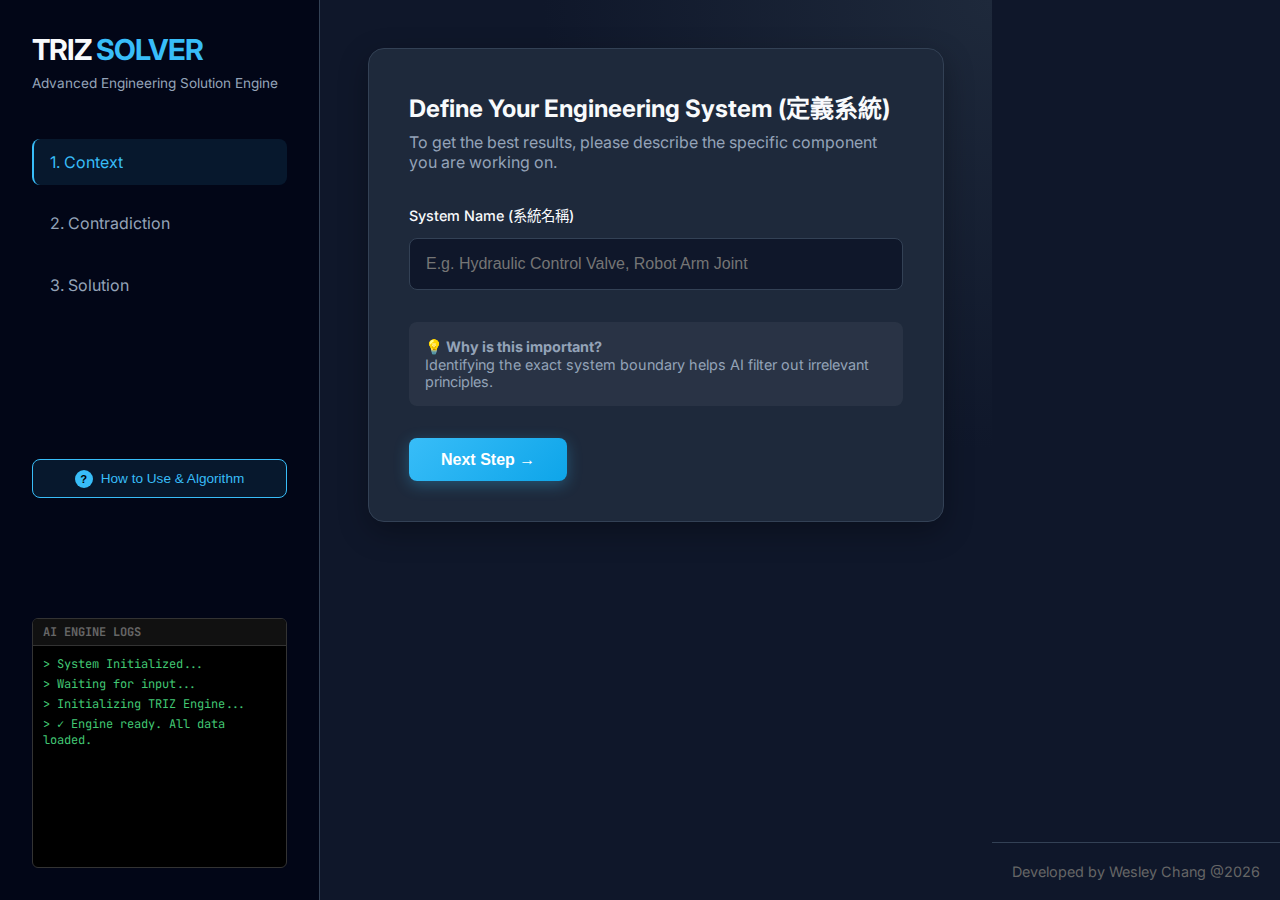
<file: index.html>
<!DOCTYPE html>
<html lang="zh-TW">

<head>
    <meta charset="UTF-8">
    <meta name="viewport" content="width=device-width, initial-scale=1.0">
    <title>AI-Assisted TRIZ Solver</title>
    <meta name="description"
        content="AI-powered TRIZ contradiction solver - Transform engineering problems into innovative solutions using Altshuller's matrix.">
    <link rel="stylesheet" href="css/style.css">
    <link
        href="https://fonts.googleapis.com/css2?family=Inter:wght@300;400;600&family=JetBrains+Mono:wght@400;700&display=swap"
        rel="stylesheet">
</head>

<body>
    <div class="app-container">
        <!-- Sidebar / Header -->
        <header class="sidebar">
            <div class="logo-area">
                <h1>TRIZ <span class="highlight">SOLVER</span></h1>
                <p>Advanced Engineering Solution Engine</p>
            </div>
            <div class="progress-steps">
                <div class="step active" id="step1-indicator">1. Context</div>
                <div class="step" id="step2-indicator">2. Contradiction</div>
                <div class="step" id="step3-indicator">3. Solution</div>
            </div>

            <button class="btn-help" onclick="openHelpModal()">
                <span>?</span> How to Use & Algorithm
            </button>

            <div class="console-log" id="ai-console">
                <div class="console-title">AI ENGINE LOGS</div>
                <div class="console-content" id="log-content">
                    <span class="log-line">> System Initialized...</span>
                    <span class="log-line">> Waiting for input...</span>
                </div>
            </div>
        </header>

        <!-- Main Content -->
        <main class="content-area">

            <!-- Step 1: System Definition -->
            <section id="step-1" class="wizard-step active">
                <div class="card">
                    <h2>Define Your Engineering System (定義系統)</h2>
                    <p class="subtitle">To get the best results, please describe the specific component you are working
                        on.</p>

                    <div class="input-group">
                        <label>System Name (系統名稱)</label>
                        <input type="text" id="sys-name" placeholder="E.g. Hydraulic Control Valve, Robot Arm Joint">
                    </div>

                    <div class="question-guide">
                        <p><strong>💡 Why is this important?</strong><br>Identifying the exact system boundary helps AI
                            filter out irrelevant principles.</p>
                    </div>

                    <button class="btn-primary" onclick="validateAndNext(1)">Next Step &rarr;</button>
                </div>
            </section>

            <!-- Step 2: Contradiction -->
            <section id="step-2" class="wizard-step">
                <div class="card">
                    <h2>Define Contradiction (定義矛盾)</h2>
                    <p class="subtitle">Describe the conflict in natural language. AI will map it to TRIZ parameters.
                    </p>

                    <!-- Improving -->
                    <div class="ai-input-box">
                        <label>What do you want to IMPROVE? (改善參數)</label>
                        <div class="input-wrapper">
                            <input type="text" id="input-improving" placeholder="e.g. I want to make it move faster">
                            <button class="btn-icon" onclick="analyzeInput('improving')">🔍</button>
                        </div>
                        <div class="ai-suggestion" id="suggestion-improving" style="display:none">
                            <span>Detected: </span>
                            <strong id="res-improving-name">Speed</strong>
                            <span class="badge" id="res-improving-id">ID: 9</span>
                        </div>
                    </div>

                    <!-- Worsening -->
                    <div class="ai-input-box">
                        <label>What gets WORSE? (惡化參數)</label>
                        <div class="input-wrapper">
                            <input type="text" id="input-worsening" placeholder="e.g. But it gets too hot">
                            <button class="btn-icon" onclick="analyzeInput('worsening')">🔍</button>
                        </div>
                        <div class="ai-suggestion" id="suggestion-worsening" style="display:none">
                            <span>Detected: </span>
                            <strong id="res-worsening-name">Temperature</strong>
                            <span class="badge" id="res-worsening-id">ID: 17</span>
                        </div>
                    </div>

                    <div class="actions">
                        <button class="btn-secondary" onclick="goToStep(1)">&larr; Back</button>
                        <button class="btn-primary" onclick="solveContradiction()" id="btn-solve" disabled>Generate
                            Solution &rarr;</button>
                    </div>
                </div>
            </section>

            <!-- Step 3: Results -->
            <section id="step-3" class="wizard-step">
                <div class="card result-card">
                    <div class="result-header">
                        <h2>Solution Matrix</h2>
                        <span class="strategy-tag" id="strategy-display">Standard Solution</span>
                    </div>

                    <div class="principles-grid" id="principles-container">
                        <!-- Principles will be injected here -->
                    </div>

                    <div class="ideality-section">
                        <h3>About TRIZ</h3>
                        <p style="color: #aaa; line-height: 1.6;">
                            TRIZ (Theory of Inventive Problem Solving) was developed by Genrich Altshuller
                            through analyzing over 200,000 patents. The contradiction matrix helps engineers
                            find proven innovative principles to resolve technical conflicts.
                        </p>
                    </div>

                    <div class="actions">
                        <button class="btn-secondary" onclick="restart()">Start Over</button>
                    </div>
                </div>
            </section>
        </main>

        <footer style="text-align: center; padding: 20px; color: #666; font-size: 0.9em; margin-top: auto;">
            Developed by Wesley Chang @2026
        </footer>
    </div>

    <!-- Help Modal -->
    <div class="modal-overlay" id="help-modal">
        <div class="modal-container">
            <div class="modal-header">
                <h3>Usage & Algorithm Principle</h3>
                <button class="modal-close" onclick="closeHelpModal()">&times;</button>
            </div>
            <div class="modal-body">
                <h4>How to Use</h4>
                <ol>
                    <li><strong>Define System:</strong> Enter the name of the engineering component you want to improve.
                    </li>
                    <li><strong>Define Contradiction:</strong>
                        <ul>
                            <li>Describe what you want to <em>IMPROVE</em> (e.g., "Speed", "Strength").</li>
                            <li>Describe what gets <em>WORSE</em> as a result (e.g., "Weight", "Cost").</li>
                            <li>The AI will automatically map these to one of the 39 standard TRIZ parameters.</li>
                        </ul>
                    </li>
                    <li><strong>Generate Solution:</strong> Click "Generate Solution" to see the Inventive Principles
                        recommended by the matrix.</li>
                </ol>

                <h4>Algorithm Principle</h4>
                <p>
                    This tool is based on the <strong>Theory of Inventive Problem Solving (TRIZ)</strong> developed by
                    Genrich Altshuller.
                </p>
                <p>
                    The core engine uses the classic <strong>Contradiction Matrix</strong>, a 39x39 grid that maps
                    technical conflicts.
                    When you improve one parameter (e.g., <em>Speed</em>) and another worsens (e.g.,
                    <em>Repairability</em>), the matrix provides specific <strong>Inventive Principles</strong> (from a
                    set of 40) that historically solved this specific type of conflict in patent literature.
                </p>
                <p>
                    Instead of compromising, TRIZ encourages finding a solution that satisfies both requirements.
                </p>
            </div>
        </div>
    </div>

    <!-- Load engine first, then main -->
    <script src="js/engine.js"></script>
    <script src="js/main.js"></script>
</body>

</html>
</file>
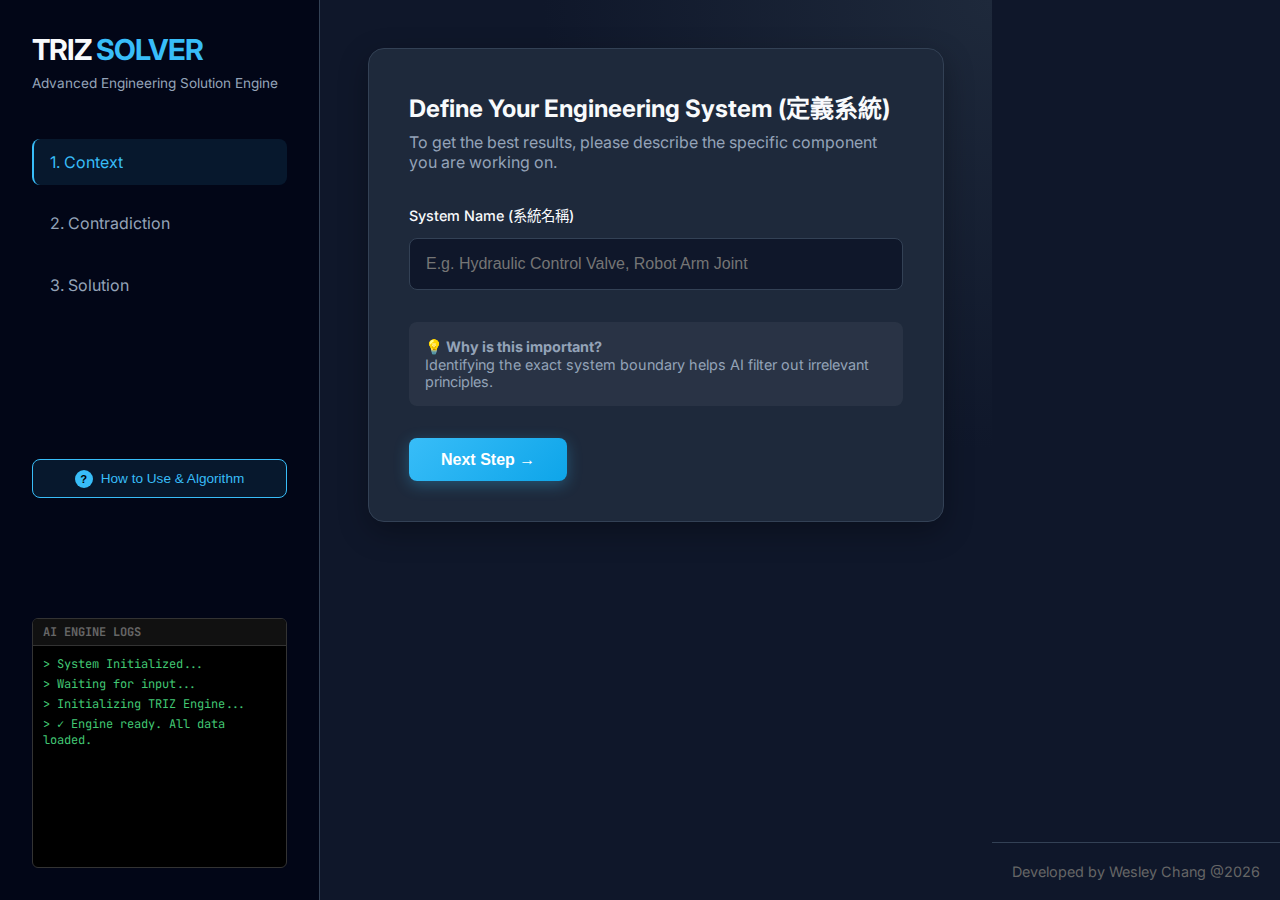
<file: docs/index.html>
<!DOCTYPE html>
<html lang="zh-TW">

<head>
    <meta charset="UTF-8">
    <meta name="viewport" content="width=device-width, initial-scale=1.0">
    <title>AI-Assisted TRIZ Solver</title>
    <meta name="description"
        content="AI-powered TRIZ contradiction solver - Transform engineering problems into innovative solutions using Altshuller's matrix.">
    <link rel="stylesheet" href="css/style.css?v=1.1">
    <link
        href="https://fonts.googleapis.com/css2?family=Inter:wght@300;400;600&family=JetBrains+Mono:wght@400;700&display=swap"
        rel="stylesheet">
</head>

<body>
    <div class="app-container">
        <!-- Sidebar / Header -->
        <header class="sidebar">
            <div class="logo-area">
                <h1>TRIZ <span class="highlight">SOLVER</span></h1>
                <p>Advanced Engineering Solution Engine</p>
            </div>
            <div class="progress-steps">
                <div class="step active" id="step1-indicator">1. Context</div>
                <div class="step" id="step2-indicator">2. Contradiction</div>
                <div class="step" id="step3-indicator">3. Solution</div>
            </div>

            <button class="btn-help" onclick="openHelpModal()">
                <span>?</span> How to Use & Algorithm
            </button>

            <div class="console-log" id="ai-console">
                <div class="console-title">AI ENGINE LOGS</div>
                <div class="console-content" id="log-content">
                    <span class="log-line">> System Initialized...</span>
                    <span class="log-line">> Waiting for input...</span>
                </div>
            </div>
        </header>

        <!-- Main Content -->
        <main class="content-area">

            <!-- Step 1: System Definition -->
            <section id="step-1" class="wizard-step active">
                <div class="card">
                    <h2>Define Your Engineering System (定義系統)</h2>
                    <p class="subtitle">To get the best results, please describe the specific component you are working
                        on.</p>

                    <div class="input-group">
                        <label>System Name (系統名稱)</label>
                        <input type="text" id="sys-name" placeholder="E.g. Hydraulic Control Valve, Robot Arm Joint">
                    </div>

                    <div class="question-guide">
                        <p><strong>💡 Why is this important?</strong><br>Identifying the exact system boundary helps AI
                            filter out irrelevant principles.</p>
                    </div>

                    <button class="btn-primary" onclick="validateAndNext(1)">Next Step &rarr;</button>
                </div>
            </section>

            <!-- Step 2: Contradiction -->
            <section id="step-2" class="wizard-step">
                <div class="card">
                    <h2>Define Contradiction (定義矛盾)</h2>
                    <p class="subtitle">Describe the conflict in natural language. AI will map it to TRIZ parameters.
                    </p>

                    <!-- Improving -->
                    <div class="ai-input-box">
                        <label>What do you want to IMPROVE? (改善參數)</label>
                        <div class="input-wrapper">
                            <input type="text" id="input-improving" placeholder="e.g. I want to make it move faster">
                            <button class="btn-icon" onclick="analyzeInput('improving')">🔍</button>
                        </div>
                        <div class="ai-suggestion" id="suggestion-improving" style="display:none">
                            <span>Detected: </span>
                            <strong id="res-improving-name">Speed</strong>
                            <span class="badge" id="res-improving-id">ID: 9</span>
                        </div>
                    </div>

                    <!-- Worsening -->
                    <div class="ai-input-box">
                        <label>What gets WORSE? (惡化參數)</label>
                        <div class="input-wrapper">
                            <input type="text" id="input-worsening" placeholder="e.g. But it gets too hot">
                            <button class="btn-icon" onclick="analyzeInput('worsening')">🔍</button>
                        </div>
                        <div class="ai-suggestion" id="suggestion-worsening" style="display:none">
                            <span>Detected: </span>
                            <strong id="res-worsening-name">Temperature</strong>
                            <span class="badge" id="res-worsening-id">ID: 17</span>
                        </div>
                    </div>

                    <div class="actions">
                        <button class="btn-secondary" onclick="goToStep(1)">&larr; Back</button>
                        <button class="btn-primary" onclick="solveContradiction()" id="btn-solve" disabled>Generate
                            Solution &rarr;</button>
                    </div>
                </div>
            </section>

            <!-- Step 3: Results -->
            <section id="step-3" class="wizard-step">
                <div class="card result-card">
                    <div class="result-header">
                        <h2>Solution Matrix</h2>
                        <span class="strategy-tag" id="strategy-display">Standard Solution</span>
                    </div>

                    <div class="principles-grid" id="principles-container">
                        <!-- Principles will be injected here -->
                    </div>

                    <div class="ideality-section">
                        <h3>About TRIZ</h3>
                        <p style="color: #aaa; line-height: 1.6;">
                            TRIZ (Theory of Inventive Problem Solving) was developed by Genrich Altshuller
                            through analyzing over 200,000 patents. The contradiction matrix helps engineers
                            find proven innovative principles to resolve technical conflicts.
                        </p>
                    </div>

                    <div class="actions">
                        <button class="btn-secondary" onclick="restart()">Start Over</button>
                    </div>
                </div>
            </section>
        </main>

        <footer style="text-align: center; padding: 20px; color: #666; font-size: 0.9em; margin-top: auto;">
            Developed by Wesley Chang @2026
        </footer>
    </div>

    <!-- Help Modal -->
    <div class="modal-overlay" id="help-modal">
        <div class="modal-container">
            <div class="modal-header">
                <h3>Usage & Algorithm Principle</h3>
                <button class="modal-close" onclick="closeHelpModal()">&times;</button>
            </div>
            <div class="modal-body">
                <h4>How to Use</h4>
                <ol>
                    <li><strong>Define System:</strong> Enter the name of the engineering component you want to improve.
                    </li>
                    <li><strong>Define Contradiction:</strong>
                        <ul>
                            <li>Describe what you want to <em>IMPROVE</em> (e.g., "Speed", "Strength").</li>
                            <li>Describe what gets <em>WORSE</em> as a result (e.g., "Weight", "Cost").</li>
                            <li>The AI will automatically map these to one of the 39 standard TRIZ parameters.</li>
                        </ul>
                    </li>
                    <li><strong>Generate Solution:</strong> Click "Generate Solution" to see the Inventive Principles
                        recommended by the matrix.</li>
                </ol>

                <h4>Algorithm Principle</h4>
                <p>
                    This tool is based on the <strong>Theory of Inventive Problem Solving (TRIZ)</strong> developed by
                    Genrich Altshuller.
                </p>
                <p>
                    The core engine uses the classic <strong>Contradiction Matrix</strong>, a 39x39 grid that maps
                    technical conflicts.
                    When you improve one parameter (e.g., <em>Speed</em>) and another worsens (e.g.,
                    <em>Repairability</em>), the matrix provides specific <strong>Inventive Principles</strong> (from a
                    set of 40) that historically solved this specific type of conflict in patent literature.
                </p>
                <p>
                    Instead of compromising, TRIZ encourages finding a solution that satisfies both requirements.
                </p>
            </div>
        </div>
    </div>

    <!-- Load engine first, then main -->
    <script src="js/engine.js"></script>
    <script src="js/main.js"></script>
</body>

</html>
</file>
<file: css/style.css>
:root {
    --bg-color: #0f172a;
    --card-bg: #1e293b;
    --text-primary: #f8fafc;
    --text-secondary: #94a3b8;
    --accent: #38bdf8;
    /* Sky Blue */
    --accent-glow: rgba(56, 189, 248, 0.3);
    --success: #4ade80;
    --border: #334155;
    --font-heading: 'Inter', sans-serif;
    --font-mono: 'JetBrains Mono', monospace;
}

* {
    box-sizing: border-box;
    margin: 0;
    padding: 0;
}

body {
    background-color: var(--bg-color);
    color: var(--text-primary);
    font-family: var(--font-heading);
    height: 100vh;
    overflow: hidden;
}

.app-container {
    display: flex;
    height: 100%;
}

/* Sidebar */
.sidebar {
    width: 320px;
    background: #020617;
    border-right: 1px solid var(--border);
    padding: 2rem;
    display: flex;
    flex-direction: column;
}

.logo-area h1 {
    font-size: 1.8rem;
    letter-spacing: -1px;
    margin-bottom: 0.5rem;
}

.highlight {
    color: var(--accent);
}

.logo-area p {
    color: var(--text-secondary);
    font-size: 0.85rem;
    margin-bottom: 3rem;
}

.progress-steps {
    display: flex;
    flex-direction: column;
    gap: 1rem;
    margin-bottom: 2rem;
}

.step {
    padding: 0.8rem 1rem;
    border-radius: 8px;
    color: var(--text-secondary);
    transition: all 0.3s ease;
    border-left: 2px solid transparent;
}

.step.active {
    background: rgba(56, 189, 248, 0.1);
    color: var(--accent);
    border-left: 2px solid var(--accent);
}

/* Console Log - The "Transparency" Feature */
.console-log {
    background: #000;
    border: 1px solid #333;
    border-radius: 6px;
    height: 250px;
    display: flex;
    flex-direction: column;
    font-family: var(--font-mono);
    font-size: 0.75rem;
    overflow: hidden;
}

.console-title {
    background: #111;
    padding: 5px 10px;
    border-bottom: 1px solid #333;
    color: #666;
    font-weight: bold;
}

.console-content {
    padding: 10px;
    overflow-y: auto;
    color: #4ade80;
    /* Matrix Green */
    display: flex;
    flex-direction: column;
    gap: 4px;
}

.log-line {
    opacity: 0.9;
}

/* Main Content */
.content-area {
    flex: 1;
    padding: 3rem;
    overflow-y: auto;
    position: relative;
    background: radial-gradient(circle at top right, #1e293b 0%, #0f172a 40%);
}

.wizard-step {
    display: none;
    animation: fadeIn 0.4s ease;
}

.wizard-step.active {
    display: block;
}

@keyframes fadeIn {
    from {
        opacity: 0;
        transform: translateY(10px);
    }

    to {
        opacity: 1;
        transform: translateY(0);
    }
}

.card {
    background: var(--card-bg);
    border-radius: 16px;
    padding: 2.5rem;
    max-width: 800px;
    margin: 0 auto;
    border: 1px solid var(--border);
    box-shadow: 0 10px 30px rgba(0, 0, 0, 0.3);
}

h2 {
    font-size: 1.5rem;
    margin-bottom: 0.5rem;
}

.subtitle {
    color: var(--text-secondary);
    margin-bottom: 2rem;
}

.input-group,
.ai-input-box {
    margin-bottom: 2rem;
}

label {
    display: block;
    margin-bottom: 0.8rem;
    font-weight: 500;
    font-size: 0.9rem;
}

input[type="text"] {
    width: 100%;
    background: #0f172a;
    border: 1px solid var(--border);
    color: white;
    padding: 1rem;
    border-radius: 8px;
    font-size: 1rem;
    outline: none;
    transition: border-color 0.2s;
}

input[type="text"]:focus {
    border-color: var(--accent);
}

.input-wrapper {
    display: flex;
    gap: 10px;
}

.btn-icon {
    background: var(--card-bg);
    border: 1px solid var(--border);
    color: var(--text-primary);
    width: 50px;
    border-radius: 8px;
    cursor: pointer;
}

.btn-icon:hover {
    background: var(--accent);
    border-color: var(--accent);
}

.ai-suggestion {
    margin-top: 10px;
    background: rgba(74, 222, 128, 0.1);
    border: 1px solid rgba(74, 222, 128, 0.3);
    padding: 10px;
    border-radius: 6px;
    color: var(--success);
    display: flex;
    align-items: center;
    gap: 10px;
}

.badge {
    background: var(--success);
    color: #000;
    padding: 2px 8px;
    border-radius: 4px;
    font-weight: bold;
    font-size: 0.75rem;
}

.btn-primary {
    background: linear-gradient(135deg, var(--accent), #0ea5e9);
    color: white;
    border: none;
    padding: 0.8rem 2rem;
    border-radius: 8px;
    font-weight: 600;
    cursor: pointer;
    font-size: 1rem;
    box-shadow: 0 4px 15px var(--accent-glow);
    transition: transform 0.2s;
}

.btn-primary:hover {
    transform: translateY(-2px);
}

.btn-primary:disabled {
    opacity: 0.5;
    cursor: not-allowed;
}

.btn-secondary {
    background: transparent;
    color: var(--text-secondary);
    border: 1px solid var(--border);
    padding: 0.8rem 2rem;
    border-radius: 8px;
    cursor: pointer;
    margin-right: 1rem;
}

.btn-secondary:hover {
    border-color: var(--text-primary);
    color: var(--text-primary);
}

/* Principles Grid */
.principles-grid {
    display: grid;
    grid-template-columns: repeat(auto-fill, minmax(250px, 1fr));
    gap: 1.5rem;
    margin-bottom: 2rem;
}

.principle-card {
    background: #0f172a;
    border: 1px solid var(--border);
    padding: 1.5rem;
    border-radius: 12px;
    border-left: 4px solid var(--accent);
}

.principle-header {
    display: flex;
    justify-content: space-between;
    margin-bottom: 1rem;
    align-items: center;
}

.p-id {
    color: var(--accent);
    font-weight: bold;
    font-family: var(--font-mono);
}

.p-name {
    font-weight: 600;
    font-size: 1.1rem;
}

.p-desc {
    color: var(--text-secondary);
    font-size: 0.9rem;
    line-height: 1.5;
}

.p-examples {
    margin-top: 1rem;
    font-size: 0.8rem;
    color: #64748b;
    font-style: italic;
}

.question-guide {
    background: rgba(255, 255, 255, 0.05);
    padding: 1rem;
    border-radius: 8px;
    margin-bottom: 2rem;
    font-size: 0.9rem;
    color: var(--text-secondary);
}

.actions {
    margin-top: 2rem;
    display: flex;
    justify-content: flex-end;
}

/* Help Button */
.btn-help {
    background: rgba(56, 189, 248, 0.1);
    border: 1px solid var(--accent);
    color: var(--accent);
    padding: 0.6rem 1rem;
    border-radius: 8px;
    cursor: pointer;
    font-size: 0.85rem;
    display: flex;
    align-items: center;
    gap: 8px;
    transition: all 0.3s ease;
    margin-top: auto;
    margin-bottom: auto;
    width: 100%;
    justify-content: center;
}

.btn-help:hover {
    background: var(--accent);
    color: #000;
}

.btn-help span {
    background: var(--accent);
    color: #000;
    width: 18px;
    height: 18px;
    border-radius: 50%;
    display: inline-flex;
    align-items: center;
    justify-content: center;
    font-weight: bold;
    font-size: 0.7rem;
}

.btn-help:hover span {
    background: #000;
    color: var(--accent);
}

/* Modal Styling */
.modal-overlay {
    position: fixed;
    top: 0;
    left: 0;
    width: 100%;
    height: 100%;
    background: rgba(0, 0, 0, 0.85);
    backdrop-filter: blur(8px);
    display: none;
    justify-content: center;
    align-items: center;
    z-index: 1000;
    opacity: 0;
    transition: opacity 0.3s ease;
}

.modal-overlay.active {
    display: flex;
    opacity: 1;
}

.modal-container {
    background: var(--card-bg);
    border: 1px solid var(--border);
    border-radius: 20px;
    width: 90%;
    max-width: 650px;
    max-height: 85vh;
    overflow-y: auto;
    padding: 2.5rem;
    position: relative;
    box-shadow: 0 20px 50px rgba(0, 0, 0, 0.5);
    transform: scale(0.9);
    transition: transform 0.3s cubic-bezier(0.34, 1.56, 0.64, 1);
}

.modal-overlay.active .modal-container {
    transform: scale(1);
}

.modal-header {
    display: flex;
    justify-content: space-between;
    align-items: center;
    margin-bottom: 2rem;
    padding-bottom: 1rem;
    border-bottom: 1px solid var(--border);
}

.modal-header h3 {
    font-size: 1.4rem;
    color: var(--accent);
}

.modal-close {
    background: transparent;
    border: none;
    color: var(--text-secondary);
    font-size: 2rem;
    cursor: pointer;
    line-height: 1;
}

.modal-close:hover {
    color: white;
}

.modal-body h4 {
    margin: 1.5rem 0 0.8rem;
    color: var(--text-primary);
}

.modal-body p {
    color: var(--text-secondary);
    line-height: 1.6;
    margin-bottom: 1rem;
}

.modal-body ol,
.modal-body ul {
    padding-left: 1.5rem;
    color: var(--text-secondary);
    line-height: 1.8;
}

.modal-body strong {
    color: var(--accent);
}

/* Custom Scrollbar for Modal */
.modal-container::-webkit-scrollbar {
    width: 6px;
}

.modal-container::-webkit-scrollbar-track {
    background: transparent;
}

.modal-container::-webkit-scrollbar-thumb {
    background: var(--border);
    border-radius: 10px;
}

.modal-container::-webkit-scrollbar-thumb:hover {
    background: var(--accent);
}

footer {
    border-top: 1px solid var(--border);
}

/* Responsive Design */
@media (max-width: 768px) {
    body {
        overflow-y: auto;
        height: auto;
    }

    .app-container {
        flex-direction: column;
    }

    .sidebar {
        width: 100%;
        padding: 1.5rem;
        border-right: none;
        border-bottom: 1px solid var(--border);
        position: sticky;
        top: 0;
        z-index: 100;
        gap: 1rem;
    }

    .logo-area p {
        margin-bottom: 1rem;
    }

    .progress-steps {
        flex-direction: row;
        gap: 0.5rem;
        margin-bottom: 1rem;
        overflow-x: auto;
        padding-bottom: 5px;
    }

    .step {
        padding: 0.5rem 0.8rem;
        font-size: 0.8rem;
        white-space: nowrap;
        border-left: none;
        border-bottom: 2px solid transparent;
    }

    .step.active {
        border-left: none;
        border-bottom: 2px solid var(--accent);
    }

    .btn-help {
        margin-top: 0;
        margin-bottom: 0;
        padding: 0.5rem;
        font-size: 0.8rem;
    }

    .console-log {
        display: none;
        /* Hide log on small mobile to save space */
    }

    .content-area {
        padding: 1.5rem 1rem;
    }

    .card {
        padding: 1.5rem;
    }

    h2 {
        font-size: 1.3rem;
    }

    .modal-container {
        padding: 1.5rem;
        width: 95%;
    }

    .principles-grid {
        grid-template-columns: 1fr;
    }

    .actions {
        flex-direction: column-reverse;
        gap: 1rem;
    }

    .btn-primary,
    .btn-secondary {
        width: 100%;
        margin-right: 0;
    }
}
</file>
<file: docs/css/style.css>
:root {
    --bg-color: #0f172a;
    --card-bg: #1e293b;
    --text-primary: #f8fafc;
    --text-secondary: #94a3b8;
    --accent: #38bdf8;
    /* Sky Blue */
    --accent-glow: rgba(56, 189, 248, 0.3);
    --success: #4ade80;
    --border: #334155;
    --font-heading: 'Inter', sans-serif;
    --font-mono: 'JetBrains Mono', monospace;
}

* {
    box-sizing: border-box;
    margin: 0;
    padding: 0;
}

body {
    background-color: var(--bg-color);
    color: var(--text-primary);
    font-family: var(--font-heading);
    height: 100vh;
    overflow: hidden;
}

.app-container {
    display: flex;
    height: 100%;
}

/* Sidebar */
.sidebar {
    width: 320px;
    background: #020617;
    border-right: 1px solid var(--border);
    padding: 2rem;
    display: flex;
    flex-direction: column;
}

.logo-area h1 {
    font-size: 1.8rem;
    letter-spacing: -1px;
    margin-bottom: 0.5rem;
}

.highlight {
    color: var(--accent);
}

.logo-area p {
    color: var(--text-secondary);
    font-size: 0.85rem;
    margin-bottom: 3rem;
}

.progress-steps {
    display: flex;
    flex-direction: column;
    gap: 1rem;
    margin-bottom: 2rem;
}

.step {
    padding: 0.8rem 1rem;
    border-radius: 8px;
    color: var(--text-secondary);
    transition: all 0.3s ease;
    border-left: 2px solid transparent;
}

.step.active {
    background: rgba(56, 189, 248, 0.1);
    color: var(--accent);
    border-left: 2px solid var(--accent);
}

/* Console Log - The "Transparency" Feature */
.console-log {
    background: #000;
    border: 1px solid #333;
    border-radius: 6px;
    height: 250px;
    display: flex;
    flex-direction: column;
    font-family: var(--font-mono);
    font-size: 0.75rem;
    overflow: hidden;
}

.console-title {
    background: #111;
    padding: 5px 10px;
    border-bottom: 1px solid #333;
    color: #666;
    font-weight: bold;
}

.console-content {
    padding: 10px;
    overflow-y: auto;
    color: #4ade80;
    /* Matrix Green */
    display: flex;
    flex-direction: column;
    gap: 4px;
}

.log-line {
    opacity: 0.9;
}

/* Main Content */
.content-area {
    flex: 1;
    padding: 3rem;
    overflow-y: auto;
    position: relative;
    background: radial-gradient(circle at top right, #1e293b 0%, #0f172a 40%);
}

.wizard-step {
    display: none;
    animation: fadeIn 0.4s ease;
}

.wizard-step.active {
    display: block;
}

@keyframes fadeIn {
    from {
        opacity: 0;
        transform: translateY(10px);
    }

    to {
        opacity: 1;
        transform: translateY(0);
    }
}

.card {
    background: var(--card-bg);
    border-radius: 16px;
    padding: 2.5rem;
    max-width: 800px;
    margin: 0 auto;
    border: 1px solid var(--border);
    box-shadow: 0 10px 30px rgba(0, 0, 0, 0.3);
}

h2 {
    font-size: 1.5rem;
    margin-bottom: 0.5rem;
}

.subtitle {
    color: var(--text-secondary);
    margin-bottom: 2rem;
}

.input-group,
.ai-input-box {
    margin-bottom: 2rem;
}

label {
    display: block;
    margin-bottom: 0.8rem;
    font-weight: 500;
    font-size: 0.9rem;
}

input[type="text"] {
    width: 100%;
    background: #0f172a;
    border: 1px solid var(--border);
    color: white;
    padding: 1rem;
    border-radius: 8px;
    font-size: 1rem;
    outline: none;
    transition: border-color 0.2s;
}

input[type="text"]:focus {
    border-color: var(--accent);
}

.input-wrapper {
    display: flex;
    gap: 10px;
}

.btn-icon {
    background: var(--card-bg);
    border: 1px solid var(--border);
    color: var(--text-primary);
    width: 50px;
    border-radius: 8px;
    cursor: pointer;
}

.btn-icon:hover {
    background: var(--accent);
    border-color: var(--accent);
}

.ai-suggestion {
    margin-top: 10px;
    background: rgba(74, 222, 128, 0.1);
    border: 1px solid rgba(74, 222, 128, 0.3);
    padding: 10px;
    border-radius: 6px;
    color: var(--success);
    display: flex;
    align-items: center;
    gap: 10px;
}

.badge {
    background: var(--success);
    color: #000;
    padding: 2px 8px;
    border-radius: 4px;
    font-weight: bold;
    font-size: 0.75rem;
}

.btn-primary {
    background: linear-gradient(135deg, var(--accent), #0ea5e9);
    color: white;
    border: none;
    padding: 0.8rem 2rem;
    border-radius: 8px;
    font-weight: 600;
    cursor: pointer;
    font-size: 1rem;
    box-shadow: 0 4px 15px var(--accent-glow);
    transition: transform 0.2s;
}

.btn-primary:hover {
    transform: translateY(-2px);
}

.btn-primary:disabled {
    opacity: 0.5;
    cursor: not-allowed;
}

.btn-secondary {
    background: transparent;
    color: var(--text-secondary);
    border: 1px solid var(--border);
    padding: 0.8rem 2rem;
    border-radius: 8px;
    cursor: pointer;
    margin-right: 1rem;
}

.btn-secondary:hover {
    border-color: var(--text-primary);
    color: var(--text-primary);
}

/* Principles Grid */
.principles-grid {
    display: grid;
    grid-template-columns: repeat(auto-fill, minmax(250px, 1fr));
    gap: 1.5rem;
    margin-bottom: 2rem;
}

.principle-card {
    background: #0f172a;
    border: 1px solid var(--border);
    padding: 1.5rem;
    border-radius: 12px;
    border-left: 4px solid var(--accent);
}

.principle-header {
    display: flex;
    justify-content: space-between;
    margin-bottom: 1rem;
    align-items: center;
}

.p-id {
    color: var(--accent);
    font-weight: bold;
    font-family: var(--font-mono);
}

.p-name {
    font-weight: 600;
    font-size: 1.1rem;
}

.p-desc {
    color: var(--text-secondary);
    font-size: 0.9rem;
    line-height: 1.5;
}

.p-examples {
    margin-top: 1rem;
    font-size: 0.8rem;
    color: #64748b;
    font-style: italic;
}

.question-guide {
    background: rgba(255, 255, 255, 0.05);
    padding: 1rem;
    border-radius: 8px;
    margin-bottom: 2rem;
    font-size: 0.9rem;
    color: var(--text-secondary);
}

.actions {
    margin-top: 2rem;
    display: flex;
    justify-content: flex-end;
}

/* Help Button */
.btn-help {
    background: rgba(56, 189, 248, 0.1);
    border: 1px solid var(--accent);
    color: var(--accent);
    padding: 0.6rem 1rem;
    border-radius: 8px;
    cursor: pointer;
    font-size: 0.85rem;
    display: flex;
    align-items: center;
    gap: 8px;
    transition: all 0.3s ease;
    margin-top: auto;
    margin-bottom: auto;
    width: 100%;
    justify-content: center;
}

.btn-help:hover {
    background: var(--accent);
    color: #000;
}

.btn-help span {
    background: var(--accent);
    color: #000;
    width: 18px;
    height: 18px;
    border-radius: 50%;
    display: inline-flex;
    align-items: center;
    justify-content: center;
    font-weight: bold;
    font-size: 0.7rem;
}

.btn-help:hover span {
    background: #000;
    color: var(--accent);
}

/* Modal Styling */
.modal-overlay {
    position: fixed;
    top: 0;
    left: 0;
    width: 100%;
    height: 100%;
    background: rgba(0, 0, 0, 0.85);
    backdrop-filter: blur(8px);
    display: none;
    justify-content: center;
    align-items: center;
    z-index: 1000;
    opacity: 0;
    transition: opacity 0.3s ease;
}

.modal-overlay.active {
    display: flex;
    opacity: 1;
}

.modal-container {
    background: var(--card-bg);
    border: 1px solid var(--border);
    border-radius: 20px;
    width: 90%;
    max-width: 650px;
    max-height: 85vh;
    overflow-y: auto;
    padding: 2.5rem;
    position: relative;
    box-shadow: 0 20px 50px rgba(0, 0, 0, 0.5);
    transform: scale(0.9);
    transition: transform 0.3s cubic-bezier(0.34, 1.56, 0.64, 1);
}

.modal-overlay.active .modal-container {
    transform: scale(1);
}

.modal-header {
    display: flex;
    justify-content: space-between;
    align-items: center;
    margin-bottom: 2rem;
    padding-bottom: 1rem;
    border-bottom: 1px solid var(--border);
}

.modal-header h3 {
    font-size: 1.4rem;
    color: var(--accent);
}

.modal-close {
    background: transparent;
    border: none;
    color: var(--text-secondary);
    font-size: 2rem;
    cursor: pointer;
    line-height: 1;
}

.modal-close:hover {
    color: white;
}

.modal-body h4 {
    margin: 1.5rem 0 0.8rem;
    color: var(--text-primary);
}

.modal-body p {
    color: var(--text-secondary);
    line-height: 1.6;
    margin-bottom: 1rem;
}

.modal-body ol,
.modal-body ul {
    padding-left: 1.5rem;
    color: var(--text-secondary);
    line-height: 1.8;
}

.modal-body strong {
    color: var(--accent);
}

/* Custom Scrollbar for Modal */
.modal-container::-webkit-scrollbar {
    width: 6px;
}

.modal-container::-webkit-scrollbar-track {
    background: transparent;
}

.modal-container::-webkit-scrollbar-thumb {
    background: var(--border);
    border-radius: 10px;
}

.modal-container::-webkit-scrollbar-thumb:hover {
    background: var(--accent);
}

footer {
    border-top: 1px solid var(--border);
}

/* Responsive Design */
@media (max-width: 768px) {
    body {
        overflow-y: auto;
        height: auto;
    }

    .app-container {
        flex-direction: column;
    }

    .sidebar {
        width: 100%;
        padding: 1.5rem;
        border-right: none;
        border-bottom: 1px solid var(--border);
        position: sticky;
        top: 0;
        z-index: 100;
        gap: 1rem;
    }

    .logo-area p {
        margin-bottom: 1rem;
    }

    .progress-steps {
        flex-direction: row;
        gap: 0.5rem;
        margin-bottom: 1rem;
        overflow-x: auto;
        padding-bottom: 5px;
    }

    .step {
        padding: 0.5rem 0.8rem;
        font-size: 0.8rem;
        white-space: nowrap;
        border-left: none;
        border-bottom: 2px solid transparent;
    }

    .step.active {
        border-left: none;
        border-bottom: 2px solid var(--accent);
    }

    .btn-help {
        margin-top: 0;
        margin-bottom: 0;
        padding: 0.5rem;
        font-size: 0.8rem;
    }

    .console-log {
        display: none;
        /* Hide log on small mobile to save space */
    }

    .content-area {
        padding: 1.5rem 1rem;
    }

    .card {
        padding: 1.5rem;
    }

    h2 {
        font-size: 1.3rem;
    }

    .modal-container {
        padding: 1.5rem;
        width: 95%;
    }

    .principles-grid {
        grid-template-columns: 1fr;
    }

    .actions {
        flex-direction: column-reverse;
        gap: 1rem;
    }

    .btn-primary,
    .btn-secondary {
        width: 100%;
        margin-right: 0;
    }
}
</file>
